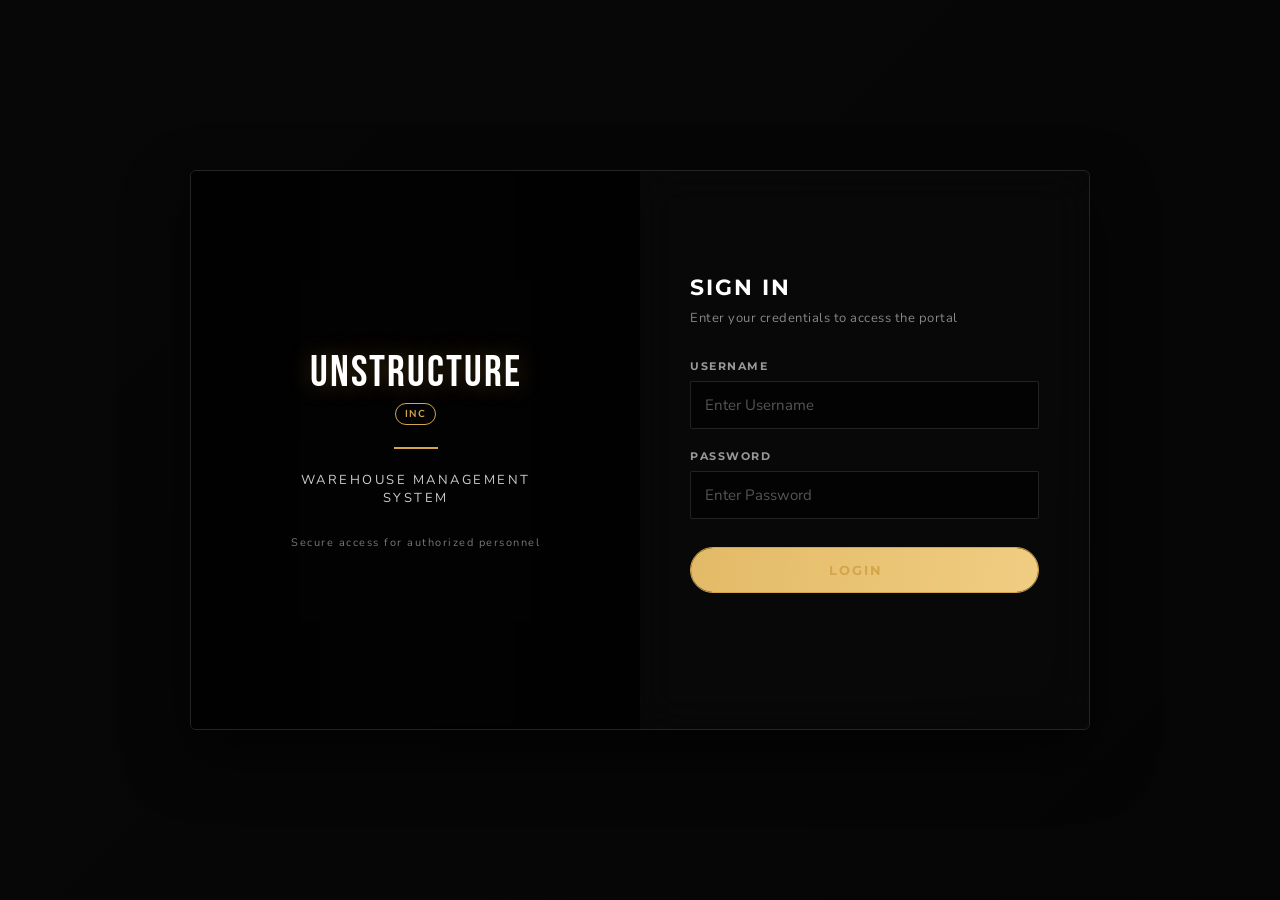
<file: FrontEnd/index.html>
<!DOCTYPE html>
<html lang="en">
<head>
<meta charset="UTF-8" />
<meta name="viewport" content="width=device-width, initial-scale=1.0" />
<title>Dashboard - UnSturcTure.Inc</title>
<link rel="stylesheet" href="CSS/style.css" />
 <script>
        if (localStorage.getItem("loggedIn") !== "true") {
            window.location.replace("login.html");
        }
    </script>
</head>
<body>

  <div class="sidebar">
    
    <h2 class="brand-name">UnSturcTure<span class="brand-suffix">.Inc</span></h2>
    <p class="brand-tagline">Warehouse Management</p>
    <ul>
      <li><a class="active" href="index.html" style="font-weight:bold;">Dashboard</a></li>
      <li><a href="products.html">Products</a></li>
      <li><a href="inventory.html">Inventory</a></li>
      <li><a href="orders.html">Orders</a></li>
         <li><a href="vendors.html">Vendors</a></li>
      <li><a href="warehouses.html">Warehouses</a></li>
      
    </ul>
    <button class="logOut-Button" onclick="logout()">
      <script>
        function logout(){

    localStorage.clear();

    window.location.href =
        "login.html";}
      </script>
    Logout
   </button>
  </div>

  <div class="main">
    <div class="topbar">
      <h1>Dashboard</h1>
      <p class="welcome-text">Welcome back — here's your warehouse overview.</p>
    </div>

     <div class="hero-banner">
        <h2>User Control Panel</h2>
        <p>
           Manage products, warehouses, orders and vendors.
        </p>
    </div>

    <div class="cards">
      <div class="card">
        <h3>Total Products</h3>
        <p id="count-products">0</p>
      </div>
      <div class="card">
        <h3>Total Warehouses</h3>
        <p id="count-warehouses">0</p>
      </div>
      <div class="card">
        <h3>Total Vendors</h3>
        <p id="count-vendors">0</p>
      </div>
      <div class="card">
        <h3>Total Orders</h3>
        <p id="count-orders">0</p>
      </div>
    </div>
    <div class="dashboard-card recent-card">
    <h1>Recent Activity</h1>

    <table>
        <thead>
            <tr>
                <th>Time</th>
                <th>Action</th>
                <th>Table</th>
                <th>Description</th>
            </tr>
        </thead>

        <tbody id="recent-activity-body">
        </tbody>
    </table>
</div>

    <div class="footer">Warehouse Management System &mdash; Developed by Mohid & CO.</div>
      <div class="footer2">© 2026 UnStructure.Inc — All Rights Reserved</div>
  </div>

  <script src="Js/dashboard.js"></script>
</body>
</html>
</file>
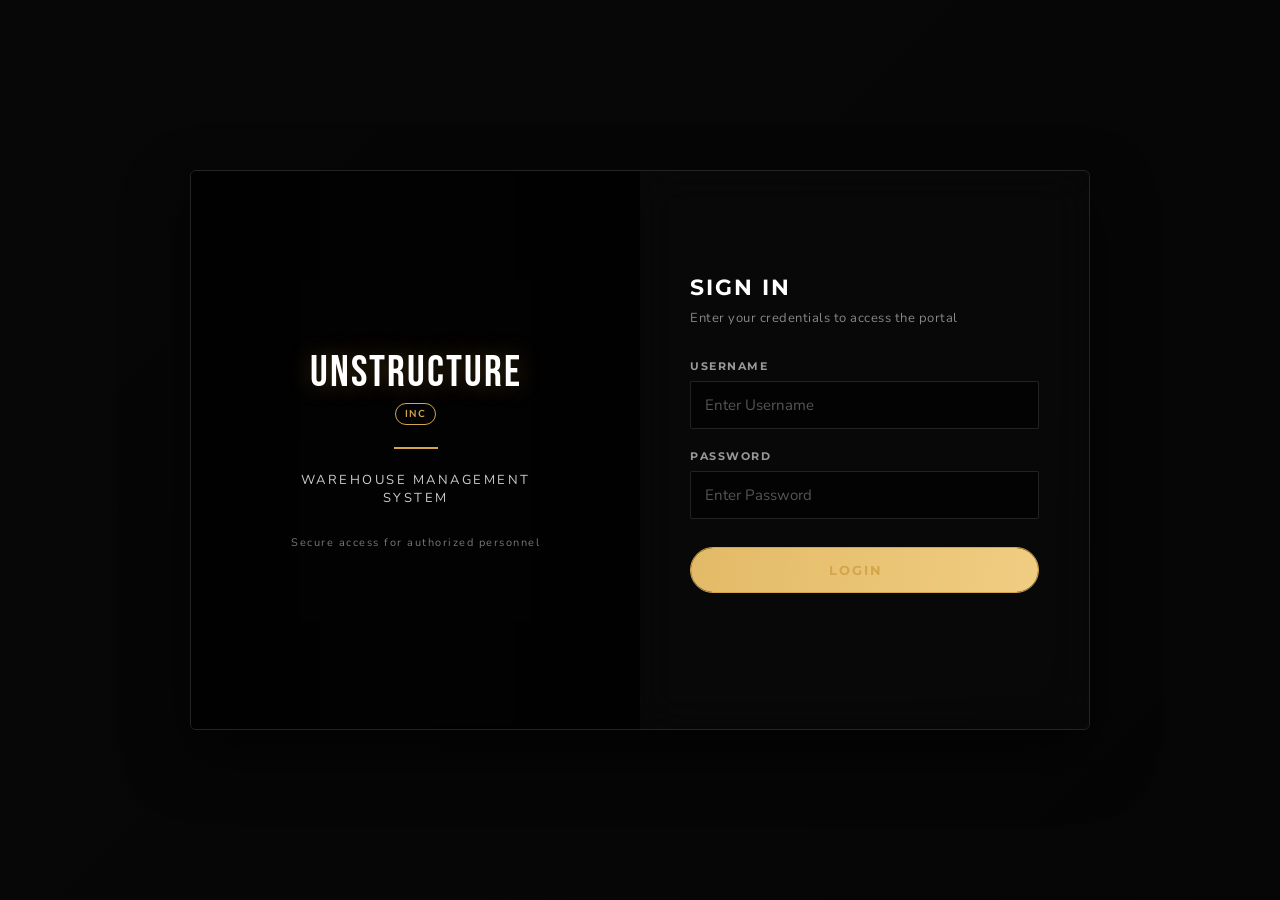
<file: FrontEnd/admin-dashboard.html>
<!DOCTYPE html>
<html>
<head>
    <title>Admin Dashboard</title>
    <link rel="stylesheet" href="CSS/style.css">
</head>
<body>

<div class="sidebar">

   <h2 class="brand-name">UnSturcTure<span class="brand-suffix">.Inc</span></h2>
    <p class="brand-tagline">
        Admin Portal
    </p>

    <ul>
        <li><a class="active" href="admin-dashboard.html">Dashboard</a></li>
        <li><a href="admin-reports.html">Reports</a></li>
        <li><a href="admin-export.html">Export Data</a></li>
        <li><a href="team.html">Our Team</a></li>
        <li><a href="admin-settings.html">Settings</a></li>
        
    </ul>
<button class="logOut-Button" onclick="logout()">
      <script>
        function logout(){

    localStorage.clear();

    window.location.href =
        "login.html";}
      </script>
    Logout
   </button>
    

</div>

<div class="main">

    <div class="topbar">
        <h1>Admin Dashboard</h1>
        <p class="welcome-text">
            Complete system monitoring
        </p>
    </div>

    <div class="hero-banner">
        <h2>Administrator Control Panel</h2>
        <p>
            Monitor products, warehouses, orders and users.
        </p>
    </div>

    <div class="cards">

        <div class="card">
            <h3>Total Products</h3>
            <p id="products">0</p>
        </div>

        <div class="card">
            <h3>Total Warehouses</h3>
            <p id="warehouses">0</p>
        </div>

        <div class="card">
            <h3>Total Orders</h3>
            <p id="orders">0</p>
        </div>

        <div class="card">
            <h3>Total Stock</h3>
            <p id="stock">0</p>
        </div>

    </div>

    <div class="recent-card">

        <div class="card-header">
            <h2>Recent Activities</h2>
        </div>

        <table>

            <thead>
                <tr>
                    <th>Time</th>
                    <th>Action</th>
                    <th>From</th>
                    <th>Description</th>
                </tr>
            </thead>

            <tbody id="recent-body">

            </tbody>

        </table>

    </div>

</div>

<script src="Js/admin-dashboard.js"></script>

</body>
</html>
</file>
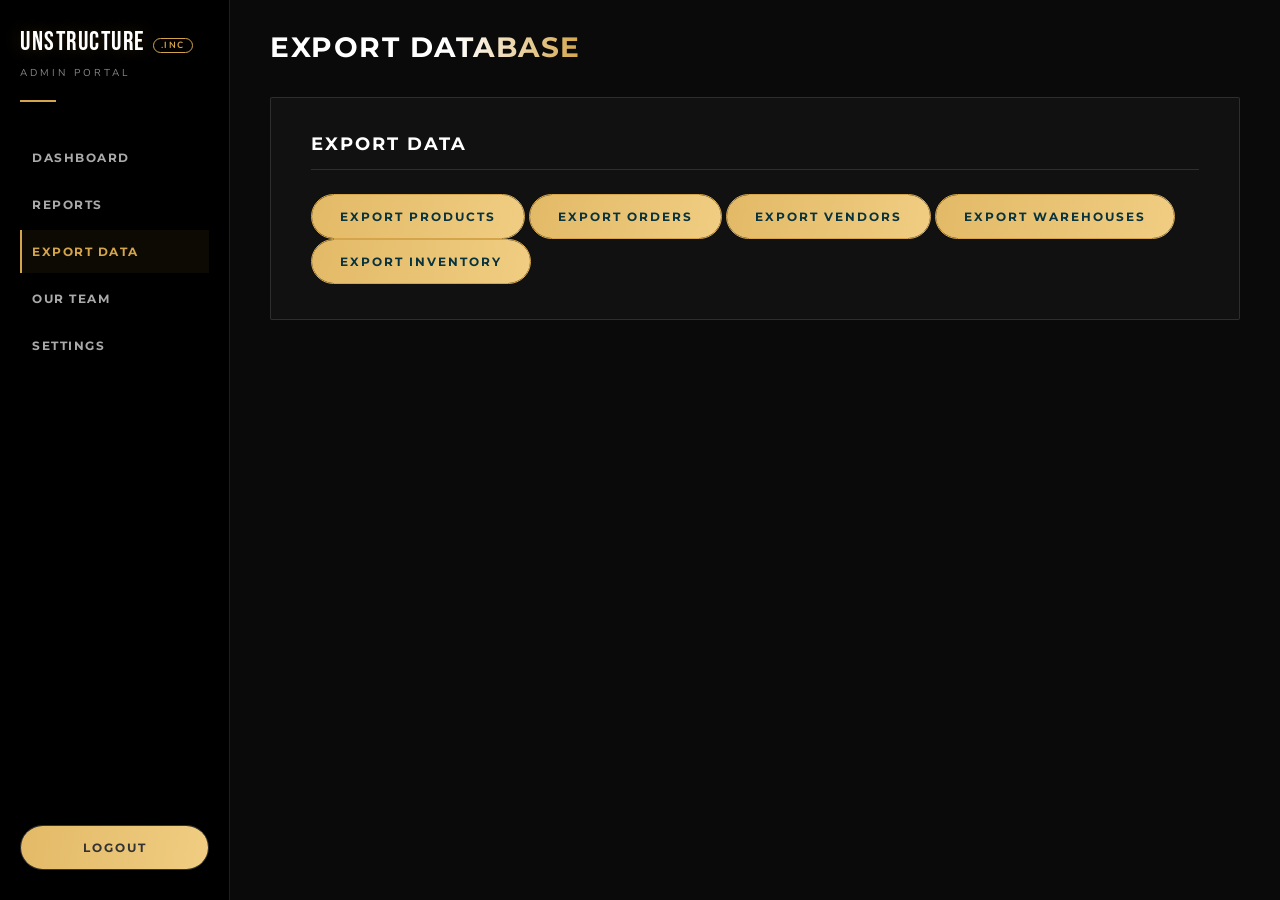
<file: FrontEnd/admin-export.html>
<!DOCTYPE html>
<html>
<head>
<title>Export Data</title>
<link rel="stylesheet" href="CSS/style.css">
</head>
<body>

<div class="sidebar">

<h2 class="brand-name">
    UnStrucTure<span class="brand-suffix">.Inc</span>
</h2>

<p class="brand-tagline">
Admin Portal
</p>

    <ul>
        <li><a  href="admin-dashboard.html">Dashboard</a></li>
        <li><a href="admin-reports.html">Reports</a></li>
        <li><a class="active" href="admin-export.html">Export Data</a></li>
        <li><a href="team.html">Our Team</a></li>
        <li><a href="admin-settings.html">Settings</a></li>
       
    </ul>
<button class="logOut-Button" onclick="logout()">
      <script>
        function logout(){

    localStorage.clear();

    window.location.href =
        "login.html";}
      </script>
    Logout
   </button>
    
</div>

<div class="main">

<div class="topbar">
<h1>Export Database</h1>
</div>
<div class="section">

    <h2>Export Data</h2>

    <button onclick="exportProducts()">
        Export Products
    </button>

    <button onclick="exportOrders()">
        Export Orders
    </button>

    <button onclick="exportVendors()">
        Export Vendors
    </button>

    <button onclick="exportWarehouses()">
        Export Warehouses
    </button>

    <button onclick="exportInventory()">
        Export Inventory
    </button>

</div>

<script src="Js/admin-export.js"></script>

</body>
</html>
</file>
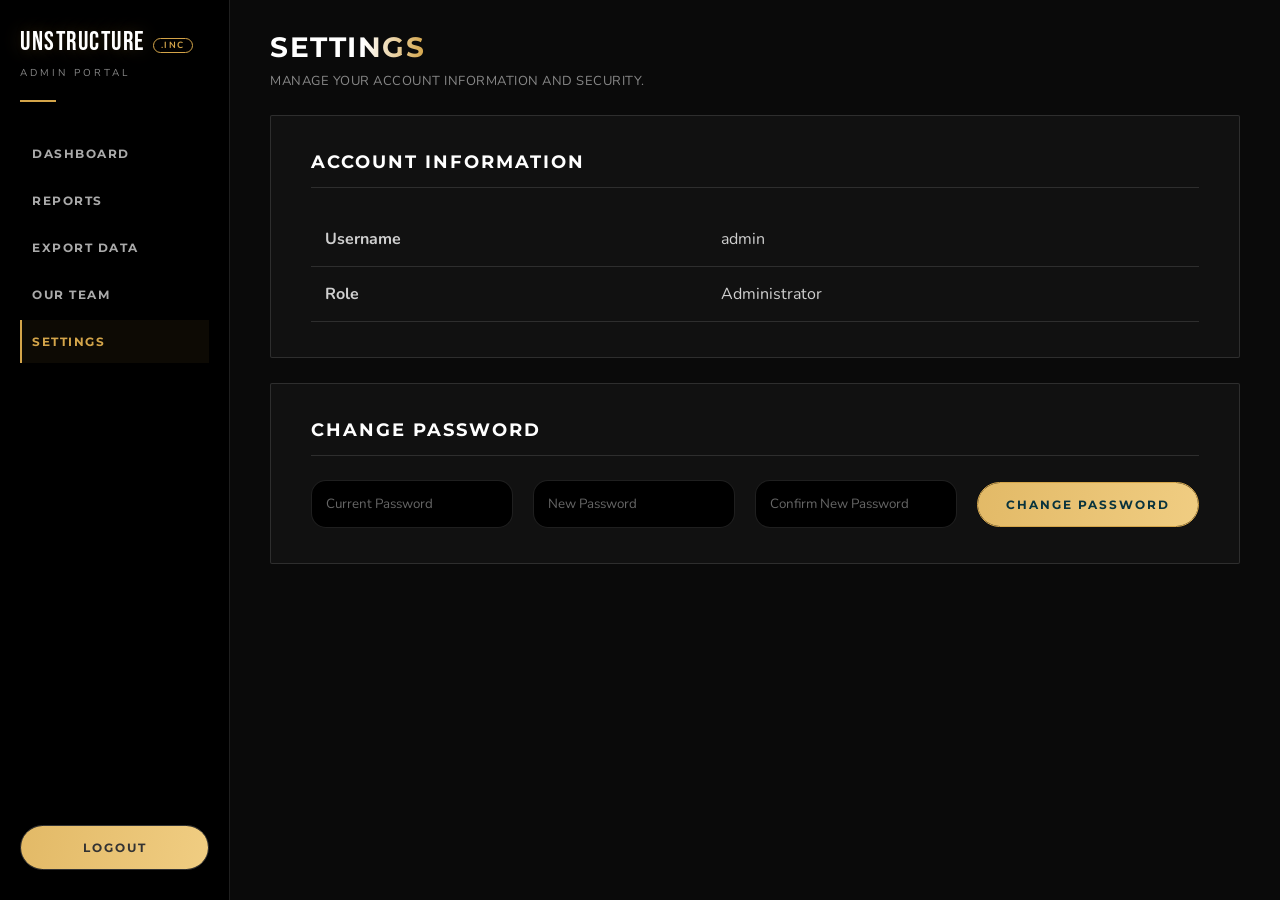
<file: FrontEnd/admin-settings.html>
<!DOCTYPE html>
<html lang="en">

<head>

    <meta charset="UTF-8">
    <meta name="viewport" content="width=device-width, initial-scale=1.0">

    <title>Settings</title>

    <link rel="stylesheet" href="CSS/style.css">

</head>

<body>

<div class="sidebar">

    <div>

        <h2 class="brand-name">
            UnStrucTure<span class="brand-suffix">.Inc</span>
        </h2>

        <p class="brand-tagline">
            Admin Portal
        </p>

        <ul>
            <li><a href="admin-dashboard.html">Dashboard</a></li>
            <li><a href="admin-reports.html">Reports</a></li>
            <li><a href="admin-export.html">Export Data</a></li>
            <li><a href="team.html">Our Team</a></li>
            <li><a class="active" href="admin-settings.html">Settings</a></li>
        </ul>

    </div>

   <button class="logOut-Button" onclick="logout()">
      <script>
        function logout(){

    localStorage.clear();

    window.location.href =
        "login.html";}
      </script>
    Logout
   </button>

</div>

<div class="main">

    <div class="topbar">

        <h1>Settings</h1>

        <p class="welcome-text">
            Manage your account information and security.
        </p>

    </div>

    <!-- Account Information -->

    <div class="section">

        <h2>Account Information</h2>

        <table>

            <tr>
                <td><strong>Username</strong></td>
                <td id="username">admin</td>
            </tr>

            <tr>
                <td><strong>Role</strong></td>
                <td>Administrator</td>
            </tr>

        </table>

    </div>

    <!-- Change Password -->

    <div class="section">

        <h2>Change Password</h2>

        <form id="passwordForm">

    <input
        type="password"
        id="currentPassword"
        placeholder="Current Password"
        required>

    <input
        type="password"
        id="newPassword"
        placeholder="New Password"
        required>

    <input
        type="password"
        id="confirmPassword"
        placeholder="Confirm New Password"
        required>

    <button type="submit">
        Change Password
    </button>

</form>

    </div>

</div>

<script src="Js/admin-settings.js"></script>

</body>

</html>
</file>
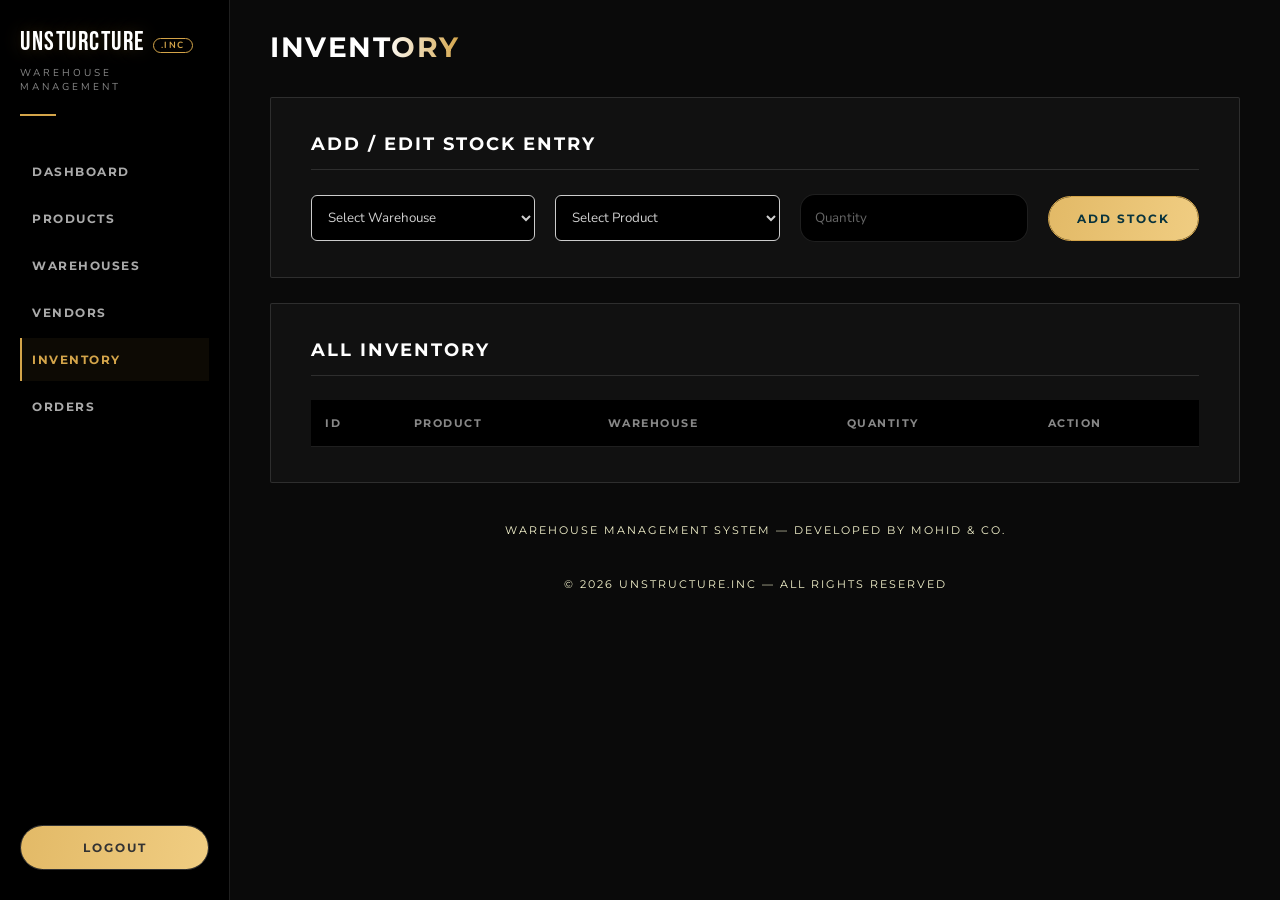
<file: FrontEnd/inventory.html>
<!DOCTYPE html>
<html lang="en">
<head>
<meta charset="UTF-8" />
<meta name="viewport" content="width=device-width, initial-scale=1.0" />
<title>Inventory - UnSturcTure.Inc</title>
<link rel="stylesheet" href="CSS/style.css" />
</head>
<body>

  <div class="sidebar">
    <h2 class="brand-name">UnSturcTure<span class="brand-suffix">.Inc</span></h2>
    <p class="brand-tagline">Warehouse Management</p>
    <ul>
      <li><a href="index.html">Dashboard</a></li>
      <li><a href="products.html">Products</a></li>
      <li><a href="warehouses.html">Warehouses</a></li>
      <li><a href="vendors.html">Vendors</a></li>
      <li><a class="active" href="inventory.html" style="font-weight:bold;">Inventory</a></li>
      <li><a href="orders.html">Orders</a></li>
      
    </ul>
    <button class="logOut-Button" onclick="logout()">
      <script>
        function logout(){

    localStorage.clear();

    window.location.href =
        "login.html";}
      </script>
    Logout
   </button>
  </div>

  <div class="main">
    <div class="topbar">
      <h1>Inventory</h1>
    </div>

    <div class="section">
      <h2>Add / Edit Stock Entry</h2>
      <!-- Note: <select> isn't styled in your CSS (only <input> is),
           so we add a small inline style here to match the input boxes. -->
      <form id="inventory-form">
        <input type="hidden" id="inventory_id">
        <select id="warehouse_id" required style="flex:1;padding:12px;border:1px solid #ccc;border-radius:6px;">
          <option value="">Select Warehouse</option>
        </select>
        <select id="product_id" required style="flex:1;padding:12px;border:1px solid #ccc;border-radius:6px;">
          <option value="">Select Product</option>
        </select>
        <input type="number" id="quantity" placeholder="Quantity" min="0" step="1" required>
        <button type="submit" id="submit-btn">Add Stock</button>
      </form>
    </div>

    <div class="section">
      <h2>All Inventory</h2>
      <table>
        <thead>
          <tr>
            <th>ID</th>
            <th>Product</th>
            <th>Warehouse</th>
            <th>Quantity</th>
            <th>Action</th>
          </tr>
        </thead>
        <tbody id="inventory-table-body"></tbody>
      </table>
    </div>

<div class="footer">Warehouse Management System &mdash; Developed by Mohid & CO.</div>
      <div class="footer2">© 2026 UnStructure.Inc — All Rights Reserved</div>
  </div>

  <script src="Js/inventory.js"></script>
</body>
</html>
</file>
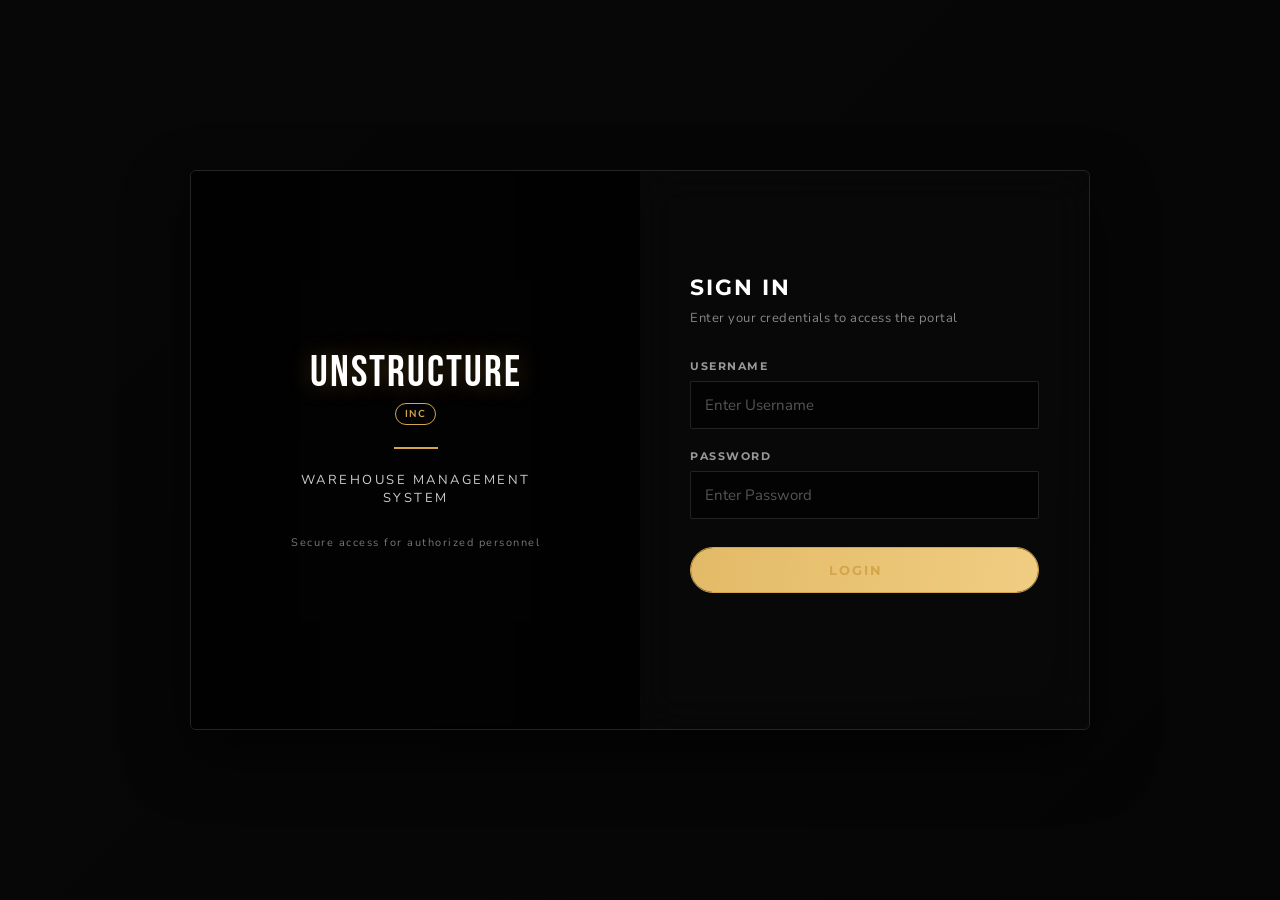
<file: FrontEnd/login.html>
<!DOCTYPE html>
<html lang="en">
<head>
<meta charset="UTF-8">
<meta name="viewport" content="width=device-width, initial-scale=1.0">

<title>Login | UnStructure.Inc WMS</title>

<link rel="preconnect" href="https://fonts.googleapis.com">
<link rel="preconnect" href="https://fonts.gstatic.com" crossorigin>
<link href="https://fonts.googleapis.com/css2?family=Nunito:wght@300;400;600;700;900&family=Montserrat:wght@400;700;900&family=Bebas+Neue&display=swap" rel="stylesheet">

<style>

*{
    margin:0;
    padding:0;
    box-sizing:border-box;
}

:root{
    --primary:#0a0a0a;
    --card:#111111;
    --accent:#d4a54a;
    --accent-hover:#b8862f;
    --text:#cfcfcf;
    --white:#ffffff;
    --line:rgba(255,255,255,0.12);
    --radius:2px;
    --font-heading:'Montserrat', 'Helvetica Neue', Arial, sans-serif;
    --font-body:'Nunito', 'Helvetica Neue', Arial, sans-serif;
    --font-brand:'Bebas Neue', 'Montserrat', sans-serif;

    /* Swap for your own moody, desaturated photo — a warehouse aisle,
       a loading dock at dusk, shelving from a low angle, etc. */
    --bg-photo:url('https://picsum.photos/1920/1080?grayscale');
}

body{
    min-height:100vh;
    display:flex;
    justify-content:center;
    align-items:center;
    padding:30px;

    background-color:var(--primary);
    background-image:
        linear-gradient(135deg, rgba(4,4,4,0.55), rgba(4,4,4,0.75)),
        var(--bg-photo);
    background-size:cover;
    background-position:center;
    background-attachment:fixed;

    color:var(--text);
    font-family:var(--font-body);
}

h1,h2,h3{
    font-family:var(--font-heading);
    text-transform:uppercase;
    letter-spacing:1.5px;
    font-weight:700;
}

.login-container{
    width:900px;
    max-width:100%;
    display:flex;
    min-height:560px;

    border-radius:6px;
    border:1px solid var(--line);
    overflow:hidden;

    box-shadow:0 25px 60px rgba(0,0,0,0.6);

    animation:rise .6s ease both;
}

@keyframes rise{
    from{ opacity:0; transform:translateY(18px); }
    to{ opacity:1; transform:translateY(0); }
}

/* ======================
   BRAND SIDE
====================== */

.brand-section{
    position:relative;
    flex:1;
    overflow:hidden;

    display:flex;
    flex-direction:column;
    justify-content:center;
    align-items:center;
    text-align:center;

    padding:50px;

    background:linear-gradient(160deg, rgba(0,0,0,0.75), rgba(0,0,0,0.65));
    color:var(--white);
}

.brand-section::after{
    content:"";
    position:absolute;
    inset:0;
    box-shadow:inset 0 0 90px rgba(0,0,0,0.55);
    pointer-events:none;
}

.brand-mark{
    font-family:var(--font-brand);
    font-weight:400;
    font-size:44px;
    line-height:1;
    letter-spacing:2px;
    text-transform:uppercase;
    text-shadow:0 0 24px rgba(212,165,74,0.3);
    margin-bottom:8px;
}

.brand-suffix-badge{
    display:inline-block;
    font-family:var(--font-body);
    font-weight:700;
    font-size:10px;
    letter-spacing:1.5px;
    text-transform:uppercase;
    color:var(--accent);

    padding:3px 9px;
    border:1px solid var(--accent);
    border-radius:20px;

    margin-bottom:22px;
}

.brand-section .divider{
    width:44px;
    height:2px;
    background:var(--accent);
    margin-bottom:22px;
}

.brand-section p{
    color:#ccc;
    font-size:13px;
    letter-spacing:2.5px;
    text-transform:uppercase;
    max-width:260px;
}

.brand-section .sub-line{
    margin-top:28px;
    color:#777;
    font-size:11px;
    letter-spacing:1.5px;
    text-transform:none;
    font-family:var(--font-body);
}

/* ======================
   LOGIN SIDE
====================== */

.login-card{
    flex:1;
    background:rgba(10,10,10,0.5);
    backdrop-filter:blur(20px) saturate(140%);
    -webkit-backdrop-filter:blur(20px) saturate(140%);
    padding:55px 50px;

    display:flex;
    flex-direction:column;
    justify-content:center;
}

.login-card h2{
    font-size:22px;
    letter-spacing:2px;
    color:var(--white);
    margin-bottom:8px;
}

.login-card .login-sub{
    color:#888;
    font-size:13px;
    letter-spacing:.5px;
    margin-bottom:32px;
}

.input-group{
    margin-bottom:20px;
}

.input-group label{
    display:block;
    margin-bottom:8px;
    font-family:var(--font-heading);
    font-size:11px;
    font-weight:700;
    letter-spacing:1.5px;
    text-transform:uppercase;
    color:#999;
}

.input-group input,
.input-group select{
    width:100%;
    padding:13px 14px;

    background:rgba(0,0,0,0.45);
    color:var(--text);
    font-family:var(--font-body);
    font-size:15px;

    border:1px solid var(--line);
    border-radius:var(--radius);

    outline:none;

    transition:.3s ease;
}

.input-group input::placeholder{
    color:#555;
}

.input-group input:focus,
.input-group select:focus{
    border-color:var(--accent);
    box-shadow:0 0 0 1px var(--accent);
}

button{
    position:relative;
    overflow:hidden;
    isolation:isolate;
    display:inline-flex;
    align-items:center;
    justify-content:center;
    gap:8px;

    width:100%;
    margin-top:8px;
    padding:14px;

    border:1px solid var(--accent);
    border-radius:40px;

    background:transparent;

    color:var(--accent);
    font-family:var(--font-heading);
    font-size:13px;
    font-weight:700;
    letter-spacing:2px;
    text-transform:uppercase;

    cursor:pointer;

    transition:color .35s ease, box-shadow .35s ease, transform .2s ease;
}

button::before{
    content:"";
    position:absolute;
    z-index:-1;
    inset:0;
    left:-110%;
    background:linear-gradient(100deg, var(--accent), #f0cd82);
    transition:left .4s ease;
}

button::after{
    content:"\2192";
    opacity:0;
    transform:translateX(-6px);
    transition:opacity .3s ease, transform .3s ease;
}

button:hover{
    color:#000;
    box-shadow:0 10px 25px rgba(212,165,74,0.3);
}

button:hover::before{
    left:0;
}

button:hover::after{
    opacity:1;
    transform:translateX(0);
}

button:active{
    transform:scale(.98);
}

#error-message{
    color:#ff6b6b;
    text-align:center;
    margin-top:18px;
    font-family:var(--font-heading);
    font-size:12px;
    letter-spacing:1px;
    text-transform:uppercase;
    min-height:16px;
}

@media(max-width:768px){

    .login-container{
        flex-direction:column;
        min-height:0;
    }

    .brand-section{
        padding:40px 30px;
    }

    .brand-mark{
        font-size:34px;
    }

    .login-card{
        padding:40px 30px;
    }
}

</style>

</head>

<body>

<div class="login-container">

    <div class="brand-section">
        <div class="brand-mark">UnStructure</div>
        <span class="brand-suffix-badge">Inc</span>
        <div class="divider"></div>
        <p>Warehouse Management System</p>
        <div class="sub-line">Secure access for authorized personnel</div>
    </div>

    <div class="login-card">

        <h2>Sign In</h2>
        <p class="login-sub">Enter your credentials to access the portal</p>

        <form id="loginForm">

            <div class="input-group">
                <label>Username</label>
                <input
                    type="text"
                    id="username"
                    placeholder="Enter Username"
                    required
                >
            </div>

            <div class="input-group">
                <label>Password</label>
                <input
                    type="password"
                    id="password"
                    placeholder="Enter Password"
                    required
                >
            </div>

            <button type="submit">
                Login
            </button>

        </form>

        <p id="error-message"></p>

    </div>

</div>

<script src="Js/login.js"></script>

</body>
</html>
</file>
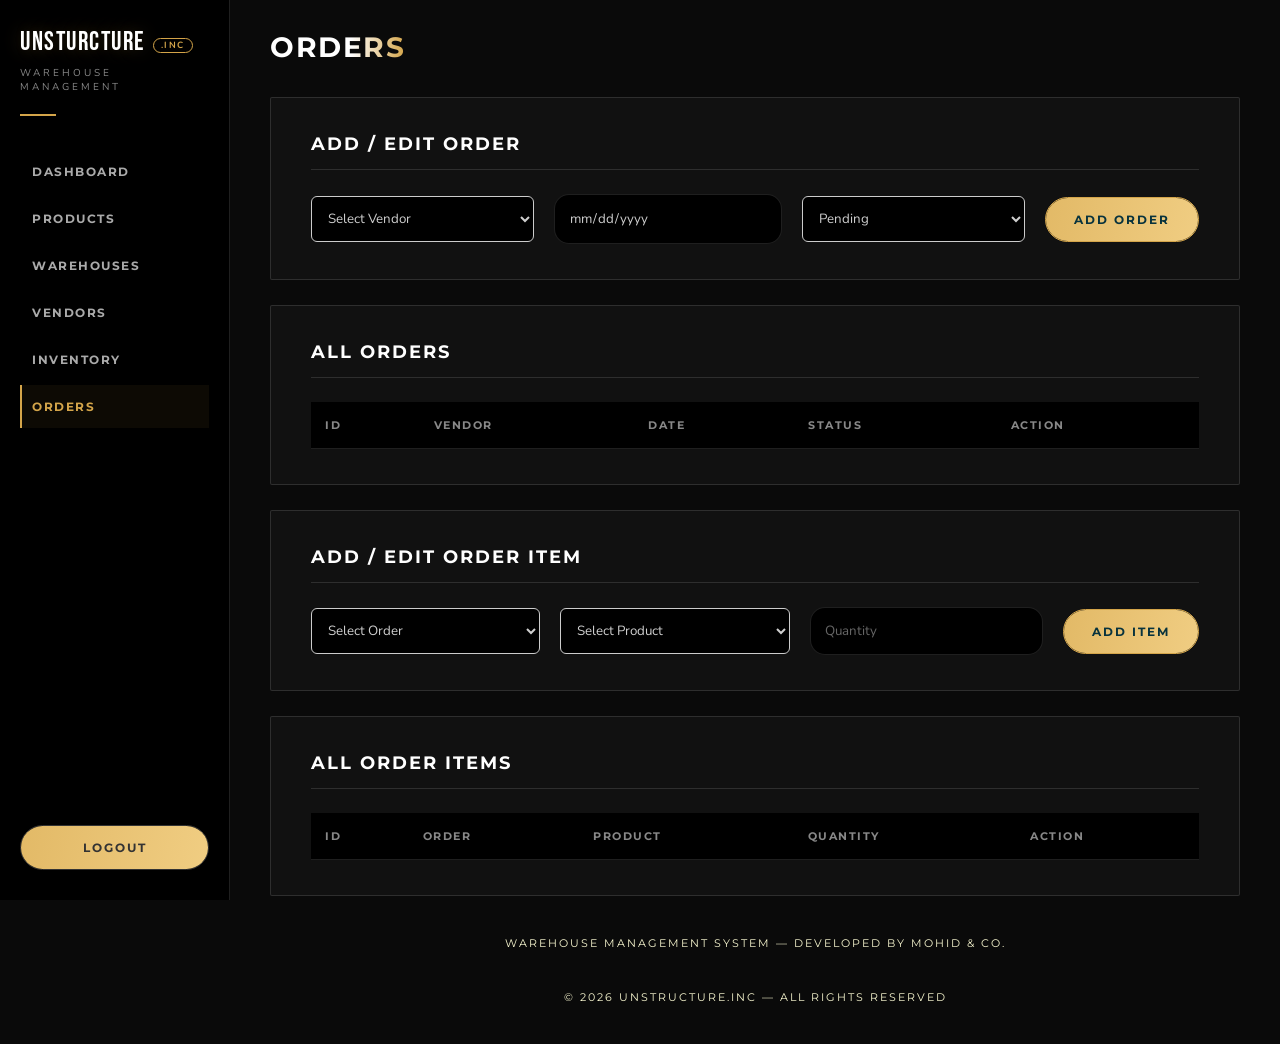
<file: FrontEnd/orders.html>
<!DOCTYPE html>
<html lang="en">
<head>
<meta charset="UTF-8" />
<meta name="viewport" content="width=device-width, initial-scale=1.0" />
<title>Orders - UnSturcTure.Inc</title>
<link rel="stylesheet" href="CSS/style.css" />
</head>
<body>

  <div class="sidebar">
    <h2 class="brand-name">UnSturcTure<span class="brand-suffix">.Inc</span></h2>
    <p class="brand-tagline">Warehouse Management</p>
    <ul>
      <li><a href="index.html">Dashboard</a></li>
      <li><a href="products.html">Products</a></li>
      <li><a href="warehouses.html">Warehouses</a></li>
      <li><a href="vendors.html">Vendors</a></li>
      <li><a href="inventory.html">Inventory</a></li>
      <li><a class="active" href="orders.html" style="font-weight:bold;">Orders</a></li>
      
    </ul>
    <button class="logOut-Button" onclick="logout()">
      <script>
        function logout(){

    localStorage.clear();

    window.location.href =
        "login.html";}
      </script>
    Logout
   </button>
  </div>

  <div class="main">
    <div class="topbar">
      <h1>Orders</h1>
    </div>

    <!-- ORDERS -->
    <div class="section">
      <h2>Add / Edit Order</h2>
      <form id="order-form">
        <input type="hidden" id="order_id">
        <select id="vendor_id" required style="flex:1;padding:12px;border:1px solid #ccc;border-radius:6px;">
          <option value="">Select Vendor</option>
        </select>
        <input type="date" id="order_date" required>
        <select id="status" required style="flex:1;padding:12px;border:1px solid #ccc;border-radius:6px;">
          <option value="Pending">Pending</option>
          <option value="Shipped">Shipped</option>
          <option value="Delivered">Delivered</option>
          <option value="Cancelled">Cancelled</option>
        </select>
        <button type="submit" id="order-submit-btn">Add Order</button>
      </form>
    </div>

    <div class="section">
      <h2>All Orders</h2>
      <table>
        <thead>
          <tr>
            <th>ID</th>
            <th>Vendor</th>
            <th>Date</th>
            <th>Status</th>
            <th>Action</th>
          </tr>
        </thead>
        <tbody id="order-table-body"></tbody>
      </table>
    </div>

    <!-- ORDER ITEMS (Order_Details) -->
    <div class="section">
      <h2>Add / Edit Order Item</h2>
      <form id="item-form">
        <input type="hidden" id="detail_id">
        <select id="item_order_id" required style="flex:1;padding:12px;border:1px solid #ccc;border-radius:6px;">
          <option value="">Select Order</option>
        </select>
        <select id="item_product_id" required style="flex:1;padding:12px;border:1px solid #ccc;border-radius:6px;">
          <option value="">Select Product</option>
        </select>
        <input type="number" id="item_quantity" placeholder="Quantity" min="1" step="1" required>
        <button type="submit" id="item-submit-btn">Add Item</button>
      </form>
    </div>

    <div class="section">
      <h2>All Order Items</h2>
      <table>
        <thead>
          <tr>
            <th>ID</th>
            <th>Order</th>
            <th>Product</th>
            <th>Quantity</th>
            <th>Action</th>
          </tr>
        </thead>
        <tbody id="item-table-body"></tbody>
      </table>
    </div>

    <div class="footer">Warehouse Management System &mdash; Developed by Mohid & CO.</div>
      <div class="footer2">© 2026 UnStructure.Inc — All Rights Reserved</div>
  </div>

  <script src="Js/orders.js"></script>
</body>
</html>
</file>
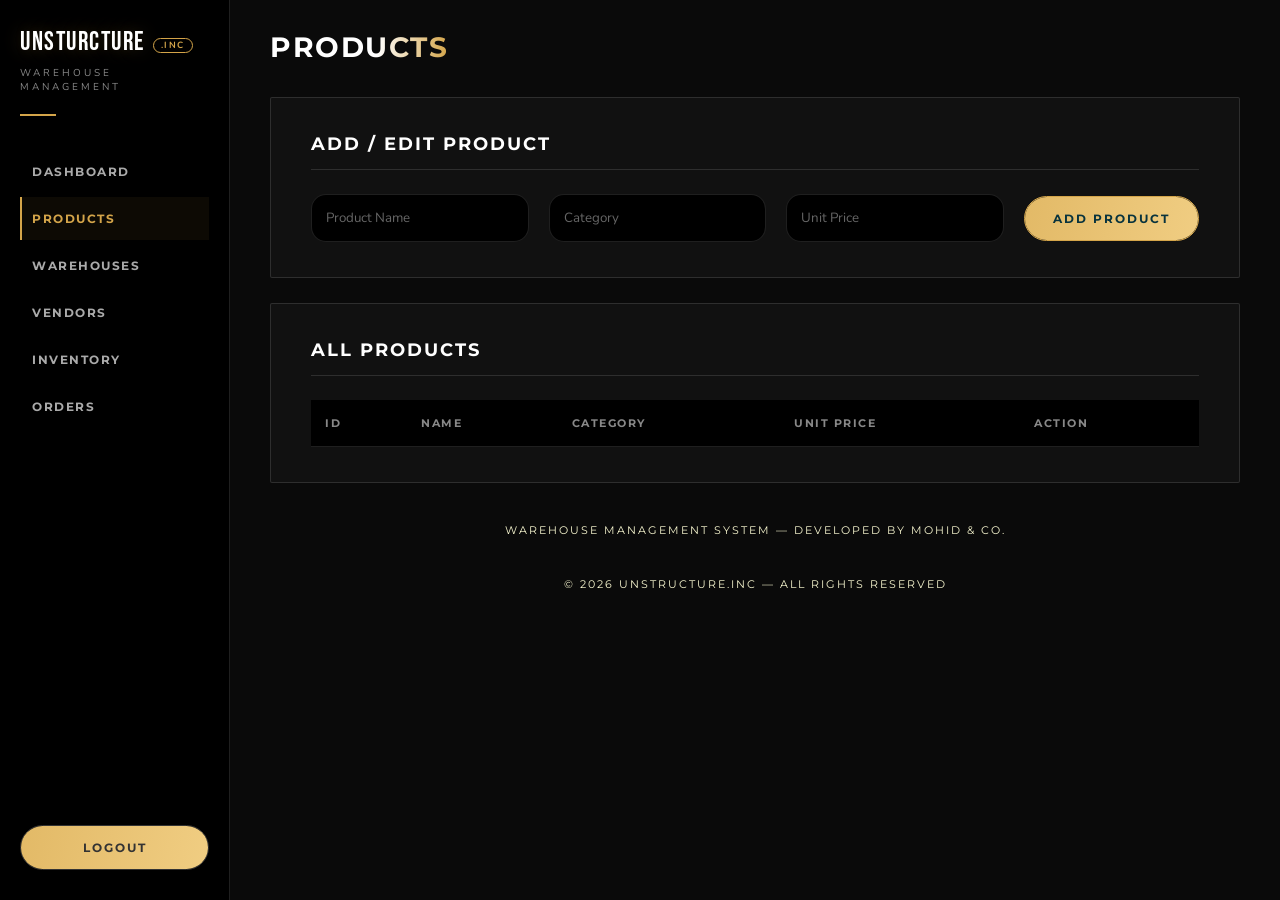
<file: FrontEnd/products.html>
<!DOCTYPE html>
<html lang="en">
<head>
<meta charset="UTF-8" />
<meta name="viewport" content="width=device-width, initial-scale=1.0" />
<title>Products - UnSturcTure.Inc</title>
<link rel="stylesheet" href="CSS/style.css" />
</head>
<body>

  <div class="sidebar">
    <h2 class="brand-name">UnSturcTure<span class="brand-suffix">.Inc</span></h2>
    <p class="brand-tagline">Warehouse Management</p>
    <ul>
      <li><a href="index.html">Dashboard</a></li>
      <li><a class="active" href="products.html" style="font-weight:bold;">Products</a></li>
      <li><a href="warehouses.html">Warehouses</a></li>
      <li><a href="vendors.html">Vendors</a></li>
      <li><a href="inventory.html">Inventory</a></li>
      <li><a href="orders.html">Orders</a></li>
      
    </ul>
    <button class="logOut-Button" onclick="logout()">
      <script>
        function logout(){

    localStorage.clear();

    window.location.href =
        "login.html";}
      </script>
    Logout
   </button>
  </div>

  <div class="main">
    <div class="topbar">
      <h1>Products</h1>
    </div>

    <div class="section">
      <h2>Add / Edit Product</h2>
      <form id="product-form">
        <input type="hidden" id="product_id">
        <input type="text" id="product_name" placeholder="Product Name" required>
        <input type="text" id="category" placeholder="Category">
        <input type="number" id="unit_price" placeholder="Unit Price" min="0" step="0.01" required>
        <button type="submit" id="submit-btn">Add Product</button>
      </form>
    </div>

    <div class="section">
      <h2>All Products</h2>
      <table>
        <thead>
          <tr>
            <th>ID</th>
            <th>Name</th>
            <th>Category</th>
            <th>Unit Price</th>
            <th>Action</th>
          </tr>
        </thead>
        <tbody id="product-table-body"></tbody>
      </table>
    </div>

    <div class="footer">Warehouse Management System &mdash; Developed by Mohid & CO.</div>
      <div class="footer2">© 2026 UnStructure.Inc — All Rights Reserved</div>
  </div>

  <script src="Js/products.js"></script>
</body>
</html>
</file>
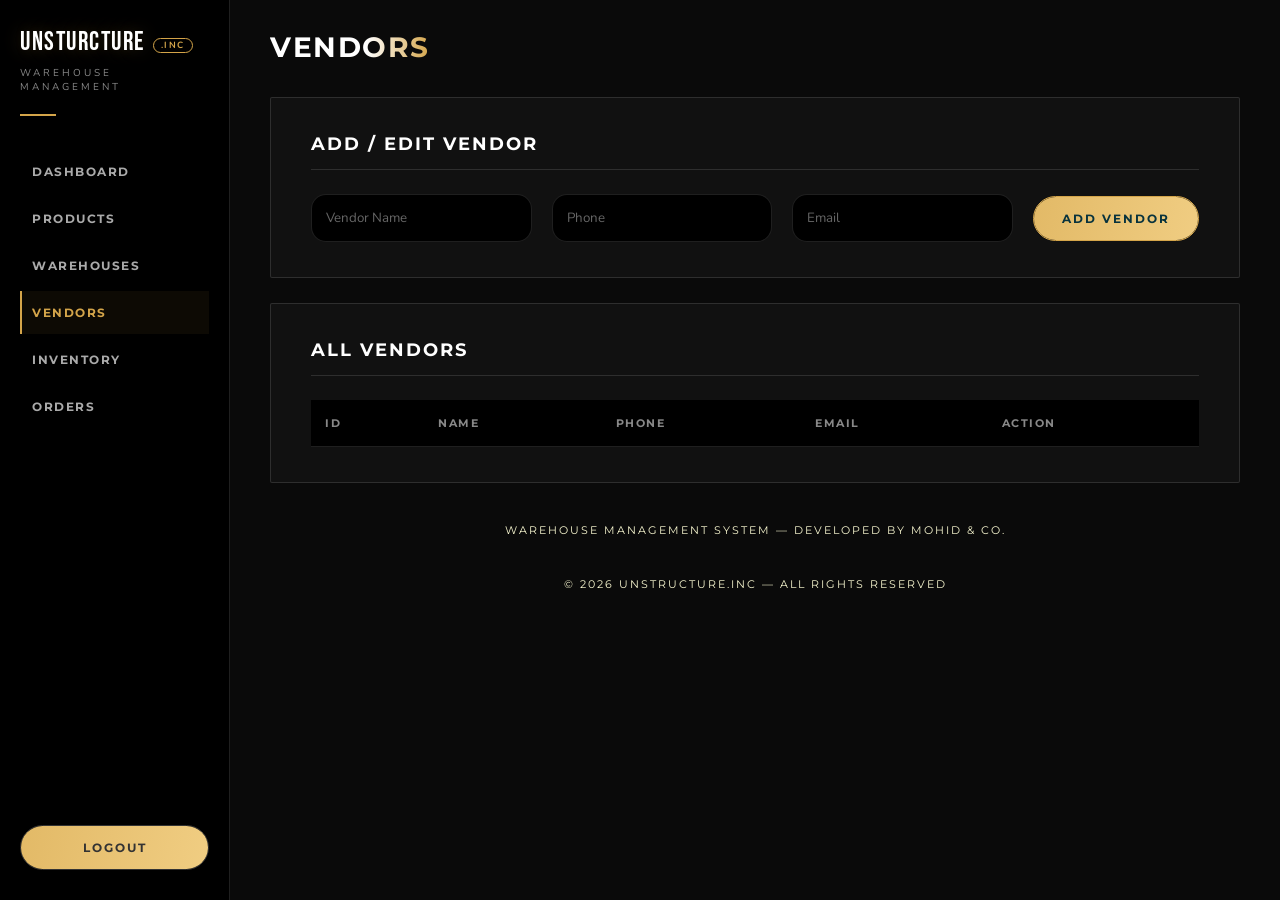
<file: FrontEnd/vendors.html>
<!DOCTYPE html>
<html lang="en">
<head>
<meta charset="UTF-8" />
<meta name="viewport" content="width=device-width, initial-scale=1.0" />
<title>Vendors - UnSturcTure.Inc</title>
<link rel="stylesheet" href="CSS/style.css" />
</head>
<body>

  <div class="sidebar">
    <h2 class="brand-name">UnSturcTure<span class="brand-suffix">.Inc</span></h2>
    <p class="brand-tagline">Warehouse Management</p>
    <ul>
      <li><a href="index.html">Dashboard</a></li>
      <li><a href="products.html">Products</a></li>
      <li><a href="warehouses.html">Warehouses</a></li>
      <li><a class="active" href="vendors.html" style="font-weight:bold;">Vendors</a></li>
      <li><a href="inventory.html">Inventory</a></li>
      <li><a href="orders.html">Orders</a></li>
      
    </ul>
    <button class="logOut-Button" onclick="logout()">
      <script>
        function logout(){

    localStorage.clear();

    window.location.href =
        "login.html";}
      </script>
    Logout
   </button>
  </div>

  <div class="main">
    <div class="topbar">
      <h1>Vendors</h1>
    </div>

    <div class="section">
      <h2>Add / Edit Vendor</h2>
      <form id="vendor-form">
        <input type="hidden" id="vendor_id">
        <input type="text" id="vendor_name" placeholder="Vendor Name" required>
        <input type="text" id="phone" placeholder="Phone">
        <input type="email" id="email" placeholder="Email">
        <button type="submit" id="submit-btn">Add Vendor</button>
      </form>
    </div>

    <div class="section">
      <h2>All Vendors</h2>
      <table>
        <thead>
          <tr>
            <th>ID</th>
            <th>Name</th>
            <th>Phone</th>
            <th>Email</th>
            <th>Action</th>
          </tr>
        </thead>
        <tbody id="vendor-table-body"></tbody>
      </table>
    </div>

    <div class="footer">Warehouse Management System &mdash; Developed by Mohid & CO.</div>
      <div class="footer2">© 2026 UnStructure.Inc — All Rights Reserved</div>
  </div>
  <script src="Js/vendors.js"></script>
</body>
</html>
</file>
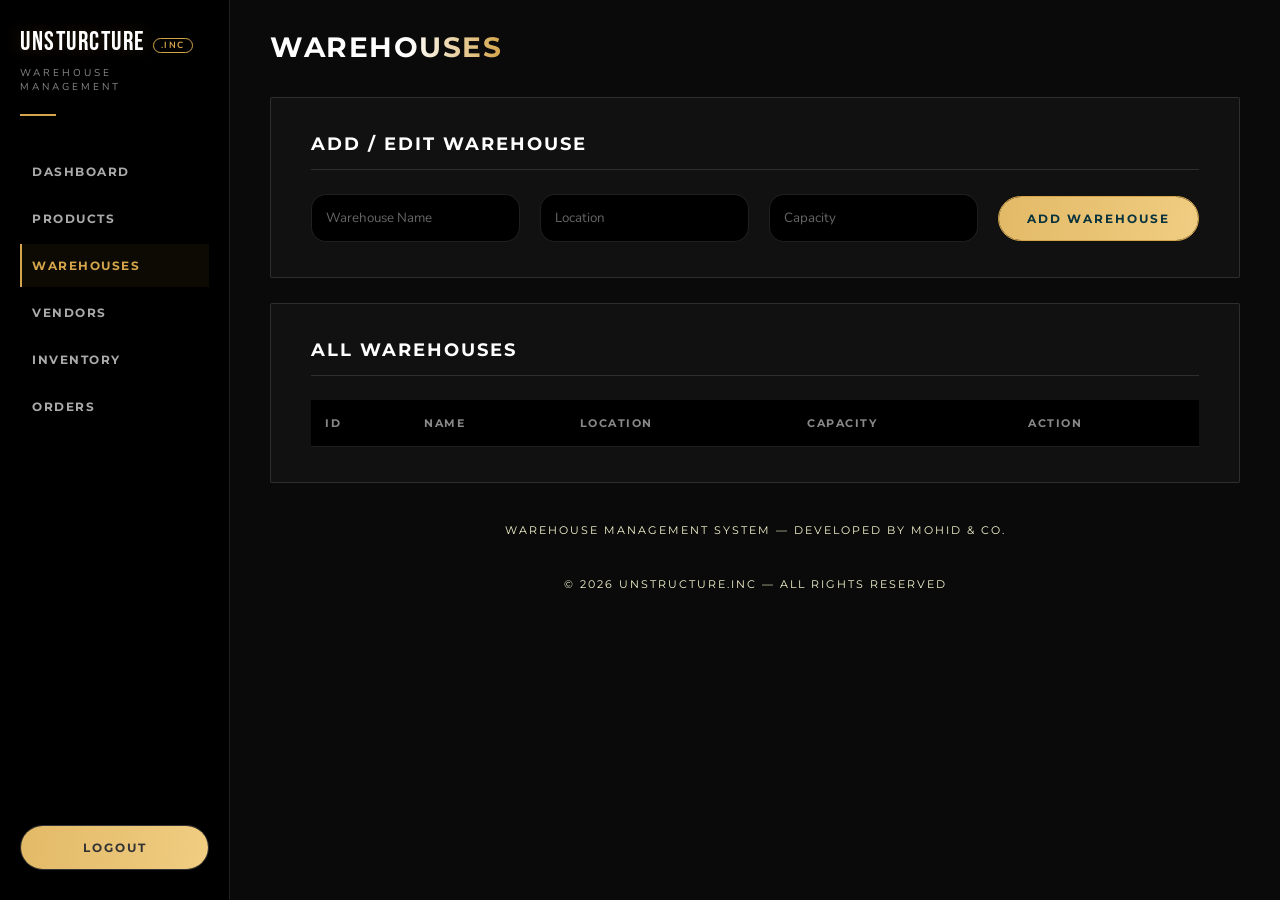
<file: FrontEnd/warehouses.html>
<!DOCTYPE html>
<html lang="en">
<head>
<meta charset="UTF-8" />
<meta name="viewport" content="width=device-width, initial-scale=1.0" />
<title>Warehouses - UnSturcTure.Inc</title>
<link rel="stylesheet" href="CSS/style.css" />
</head>
<body>

  <div class="sidebar">
    <h2 class="brand-name">UnSturcTure<span class="brand-suffix">.Inc</span></h2>
    <p class="brand-tagline">Warehouse Management</p>
    <ul>
      <li><a href="index.html">Dashboard</a></li>
      <li><a href="products.html">Products</a></li>
      <li><a class="active" href="warehouses.html" style="font-weight:bold;">Warehouses</a></li>
      <li><a href="vendors.html">Vendors</a></li>
      <li><a href="inventory.html">Inventory</a></li>
      <li><a href="orders.html">Orders</a></li>

    </ul>
    <button class="logOut-Button" onclick="logout()">
      <script>
        function logout(){

    localStorage.clear();

    window.location.href =
        "login.html";}
      </script>
    Logout
   </button>
  </div>

  <div class="main">
    <div class="topbar">
      <h1>Warehouses</h1>
    </div>

    <div class="section">
      <h2>Add / Edit Warehouse</h2>
      <form id="warehouse-form">
        <input type="hidden" id="warehouse_id">
        <input type="text" id="warehouse_name" placeholder="Warehouse Name" required>
        <input type="text" id="location" placeholder="Location">
        <input type="number" id="capacity" placeholder="Capacity" min="0" step="1">
        <button type="submit" id="submit-btn">Add Warehouse</button>
      </form>
    </div>

    <div class="section">
      <h2>All Warehouses</h2>
      <table>
        <thead>
          <tr>
            <th>ID</th>
            <th>Name</th>
            <th>Location</th>
            <th>Capacity</th>
            <th>Action</th>
          </tr>
        </thead>
        <tbody id="warehouse-table-body"></tbody>
      </table>
    </div>
<div class="footer">Warehouse Management System &mdash; Developed by Mohid & CO.</div>
      <div class="footer2">© 2026 UnStructure.Inc — All Rights Reserved</div>
  </div>

  <script src="Js/warehouses.js"></script>
</body>
</html>
</file>
<file: FrontEnd/CSS/style.css>
@import url('https://fonts.googleapis.com/css2?family=Nunito:wght@300;400;600;700;900&family=Montserrat:wght@400;700;900&family=Bebas+Neue&display=swap');

*{
    margin:0;
    padding:0;
    box-sizing:border-box;
}

:root{
    --primary:#0a0a0a;
    --secondary:#141414;
    --accent:#d4a54a;
    --accent-hover:#b8862f;
    --card:#111111;
    --text:#cfcfcf;
    --white:#ffffff;
    --line:rgba(255,255,255,0.12);
    --shadow:0 10px 30px rgba(0,0,0,0.55);
    --radius:2px;
    --font-heading:'Montserrat', 'Helvetica Neue', Arial, sans-serif;
    --font-body:'Nunito', 'Helvetica Neue', Arial, sans-serif;
    --font-brand:'Bebas Neue', 'Montserrat', sans-serif;
}

/*
  Swap the placeholder photo below for your own image.
  A single, moody, desaturated photo is the whole point of the
  Grayscale look — a mountain range, a skyline, a workspace, etc.
*/
:root{
    --bg-photo:url('https://picsum.photos/1920/1080?grayscale');
}

body{
    display:flex;
    min-height:100vh;
    background-color:var(--primary);
    color:var(--text);
    font-family:var(--font-body);
    font-weight:400;
    font-size:16px;
}

h1,h2,h3,h4,h5,h6{
    font-family:var(--font-heading);
    text-transform:uppercase;
    letter-spacing:1.5px;
    font-weight:700;
}

/* ======================
   SIDEBAR
====================== */

.sidebar{
    width:230px;
    height:100vh;
    position:fixed;
    top:0;
    left:0;
    z-index:10;

    background:#000;

    padding:30px 20px;

    border-right:1px solid var(--line);

    overflow-y:auto;
}

.sidebar h2.brand-name{
    display:flex;
    align-items:baseline;
    flex-wrap:wrap;
    column-gap:8px;
    row-gap:4px;

    font-family:var(--font-brand);
    font-weight:400;
    font-size:26px;
    line-height:1;
    letter-spacing:1.5px;
    text-transform:uppercase;
    color:var(--white);
    text-shadow:0 0 18px rgba(212,165,74,0.25);
    margin-bottom:10px;
    white-space:normal;
    word-break:break-word;
}

.brand-name .brand-suffix{
    font-family:var(--font-body);
    font-weight:700;
    font-size:9px;
    letter-spacing:1.5px;
    text-transform:uppercase;
    color:var(--accent);
    opacity:1;

    padding:2px 7px;
    border:1px solid var(--accent);
    border-radius:20px;

    transform:translateY(-2px);
}

.brand-tagline{
    position:relative;
    font-size:10px;
    color:#888;
    letter-spacing:3px;
    text-transform:uppercase;
    padding-bottom:22px;
    margin-bottom:30px;
}

.brand-tagline::after{
    content:"";
    position:absolute;
    left:0;
    bottom:0;
    width:36px;
    height:2px;
    background:var(--accent);
}

.sidebar ul{
    list-style:none;
}

.sidebar ul li{
    margin:4px 0;
}

.sidebar ul li a{
    display:block;
    text-decoration:none;
    color:#aaa;
    font-family:var(--font-heading);
    font-size:12px;
    font-weight:700;
    letter-spacing:1.5px;
    text-transform:uppercase;

    padding:14px 10px;

    border-left:2px solid transparent;

    transition:all .25s ease;
}

.sidebar ul li a:hover{
    color:var(--white);
    border-left:2px solid var(--accent);
    background:rgba(255,255,255,0.03);
    transform:translateX(4px);
}

.sidebar ul li a.active{
    color:var(--accent);
    border-left:2px solid var(--accent);
    background:rgba(212,165,74,0.06);
    font-weight:700;
}

/* ======================
   MAIN
====================== */

.main{
    margin-left:230px;
    width:100%;
    padding:0 0 40px 0;
}

/* ======================
   TOPBAR
====================== */

.topbar{
    padding:30px 40px 0;
    margin-bottom:0;
}

.topbar h1{
    display:inline-block;
    background:linear-gradient(90deg, var(--white) 60%, var(--accent));
    -webkit-background-clip:text;
    background-clip:text;
    color:transparent;
    font-size:28px;
    margin-bottom:8px;
}

.welcome-text{
    color:#888;
    font-size:13px;
    letter-spacing:.5px;
    text-transform:uppercase;
}

/* ======================
   HERO BANNER (masthead style)
====================== */

.hero-banner{
    position:relative;
    overflow:hidden;

    margin:25px 40px;

    padding:70px 40px;

    text-align:center;

    color:var(--white);

    background-image:
        linear-gradient(rgba(0,0,0,0.72), rgba(0,0,0,0.72)),
        var(--bg-photo);
    background-size:cover;
    background-position:center;

    border-radius:var(--radius);
    box-shadow:var(--shadow);
}

.hero-banner h2{
    font-size:26px;
    letter-spacing:3px;
    margin-bottom:16px;
}

.hero-banner p{
    color:#ccc;
    font-weight:300;
    max-width:520px;
    margin:0 auto;
}

/* ======================
   CARDS
====================== */

.cards{
    display:grid;
    grid-template-columns:repeat(auto-fit,minmax(220px,1fr));
    gap:1px;
    background:var(--primary);
    margin:0 40px;
    border:1px solid var(--primary);
}

.card{
    background:var(--card);

    padding:30px 25px;

    border-radius : 30px;;

    box-shadow:none;

    transition:.3s ease;

    border-left:none;
    border-top:2px solid transparent;
}

.card:hover{
    transform:translateY(-3px);
    border-top:2px solid var(--accent);
    background:#151515;
}

.card h3{
    font-family:var(--font-heading);
    font-size:12px;
    letter-spacing:1.5px;
    color:#888;
    margin-bottom:14px;
}

.card p{
    font-family:var(--font-heading);
    font-size:32px;
    font-weight:900;
    color:var(--white);
}

/* ======================
   SECTIONS
====================== */

.section{
    background:var(--card);

    margin:25px 40px 0;

    padding:35px 40px;

    border-radius:var(--radius);
    border:1px solid var(--line);

    box-shadow:none;

    transition:.3s ease;
}

.section:hover{
    border-color:rgba(212,165,74,0.35);
}

.section h2{
    font-size:18px;
    letter-spacing:2px;
    margin-bottom:24px;
    color:var(--white);
    padding-bottom:14px;
    border-bottom:1px solid var(--line);
}

/* ======================
   FORMS
====================== */

form{
    display:flex;
    gap:18px 20px;
    flex-wrap:wrap;
    align-items:center;
}

/* Button groups that are just a row/grid of actions (no inputs) get
   extra breathing room and a staggered fade-in on load. */
form:has(button):not(:has(input)):not(:has(select)){
    row-gap:22px;
    column-gap:18px;
}

form button{
    animation:btn-in .45s ease backwards;
}

form button:nth-child(1){ animation-delay:.03s; }
form button:nth-child(2){ animation-delay:.09s; }
form button:nth-child(3){ animation-delay:.15s; }
form button:nth-child(4){ animation-delay:.21s; }
form button:nth-child(5){ animation-delay:.27s; }
form button:nth-child(6){ animation-delay:.33s; }

@keyframes btn-in{
    from{ opacity:0; transform:translateY(6px); }
    to{ opacity:1; transform:translateY(0); }
}

input,
select{
    
    border-radius: 15px;
    flex:1;
    min-width:180px;

    padding:14px;

    background:#000;
    color:var(--text);
    font-family:var(--font-body);

    border:1px solid var(--line);


    outline:none;

    transition:.3s ease;
}

input::placeholder{
    color:#666;
}

input:focus,
select:focus{
    border-color:var(--accent);

    box-shadow:0 0 0 1px var(--accent);
}

select option{
    background:#000;
    color:var(--text);
}

/* ======================
   BUTTONS
====================== */

button{
    position:relative;
    overflow:hidden;
    isolation:isolate;

    padding:14px 28px;

    border:1px solid var(--accent);

    border-radius:40px;

    background:transparent;

    color: rgb(8, 51, 61);
    font-family:var(--font-heading);
    font-size:12px;
    font-weight:700;
    letter-spacing:2px;
    text-transform:uppercase;

    cursor:pointer;

    transition:color .35s ease, border-color .35s ease, box-shadow .35s ease, transform .2s ease;
}

button::before{
    content:"";
    position:absolute;
    z-index:-1;
    inset:0;
    left:-110%;

    background:linear-gradient(100deg, var(--accent), #f0cd82);

    transition:left .4s ease;
}

button:hover{
    color:#000;
    box-shadow:0 8px 20px rgba(212,165,74,0.35);
}

button:hover::before{
    left:0;
}

button:active{
    transform:scale(.97);
}

.sidebar{
    display:flex;
    flex-direction:column;
}

.logOut-Button{
    margin-top:auto;
    width:100%;
    border-color:#555;
    color:#333;
    border-color: #333;
}

.logOut-Button:hover{
    background:transparent;
    border-color:var(--white);
    color:var(--white);
    box-shadow:2px aqua;
}

/* ======================
   TABLES
====================== */

table{
    width:100%;
    border-collapse:collapse;
}

thead{
    background:#000;
}

th{
    text-align:left;
    padding:16px 14px;
    color:#888;
    font-family:var(--font-heading);
    font-size:11px;
    letter-spacing:1.5px;
    text-transform:uppercase;
    border-bottom:1px solid var(--line);
}

td{
    padding:16px 14px;
    border-bottom:1px solid var(--line);
    color:var(--text);
}

tbody tr{
    transition:.2s ease;
}

tbody tr:hover{
    background:rgba(212,165,74,0.05);
}

/* ======================
   RECENT CARD
====================== */

.recent-card{
    background:var(--card);

    padding:30px 40px;

    border-radius:var(--radius);
    border:1px solid var(--line);

    box-shadow:none;

    margin:25px 40px 0;
}

.card-header{
    border-bottom:1px solid var(--line);
    padding-bottom:16px;
    margin-bottom:20px;
}

.card-header h2{
    color:var(--white);
    font-size:16px;
    letter-spacing:2px;
}

/* ======================
   FOOTERS
====================== */

.footer,
.footer2{
    margin:40px 40px 0;

    text-align:center;

    color:#f7f6cf;

    font-size : 11px;

    font-family:var(--font-heading);
    letter-spacing:2px;
    text-transform:uppercase;
}

/* ======================
   SCROLLBAR
====================== */

::-webkit-scrollbar{
    width:8px;
}

::-webkit-scrollbar-track{
    background:#000;
}

::-webkit-scrollbar-thumb{
    background:var(--accent);
    border-radius:20px;
}

/* ======================
   ACCESSIBILITY
====================== */

a:focus-visible,
button:focus-visible,
input:focus-visible,
select:focus-visible{
    outline:2px solid var(--accent);
    outline-offset:2px;
}

@media (prefers-reduced-motion: reduce){
    *{
        transition:none !important;
    }
}

/* ======================
   TABLETS
====================== */

@media (max-width: 992px){

    .sidebar{
        width:200px;
    }

    .main{
        margin-left:200px;
    }

    .topbar,
    .hero-banner,
    .cards,
    .section,
    .recent-card,
    .footer,
    .footer2{
        margin-left:20px;
        margin-right:20px;
    }

    .cards{
        grid-template-columns:
        repeat(auto-fit,minmax(180px,1fr));
    }

}

/* ======================
   MOBILE
====================== */

@media (max-width: 768px){

    body{
        flex-direction:column;
    }

    .sidebar{
        position:relative;
        width:100%;
        height:auto;
    }

    .main{
        margin-left:0;
        width:100%;
    }

    .topbar,
    .hero-banner,
    .cards,
    .section,
    .recent-card,
    .footer,
    .footer2{
        margin-left:15px;
        margin-right:15px;
    }

    .cards{
        grid-template-columns:1fr;
    }

    form{
        flex-direction:column;
    }

    input,
    select,
    button{
        width:100%;
    }

    table{
        display:block;
        overflow-x:auto;
        white-space:nowrap;
    }

}

/* ======================
   SMALL MOBILE
====================== */

@media (max-width: 480px){

    .topbar h1{
        font-size:22px;
    }

    .card p{
        font-size:26px;
    }

    .hero-banner{
        padding:45px 20px;
    }

}
</file>
